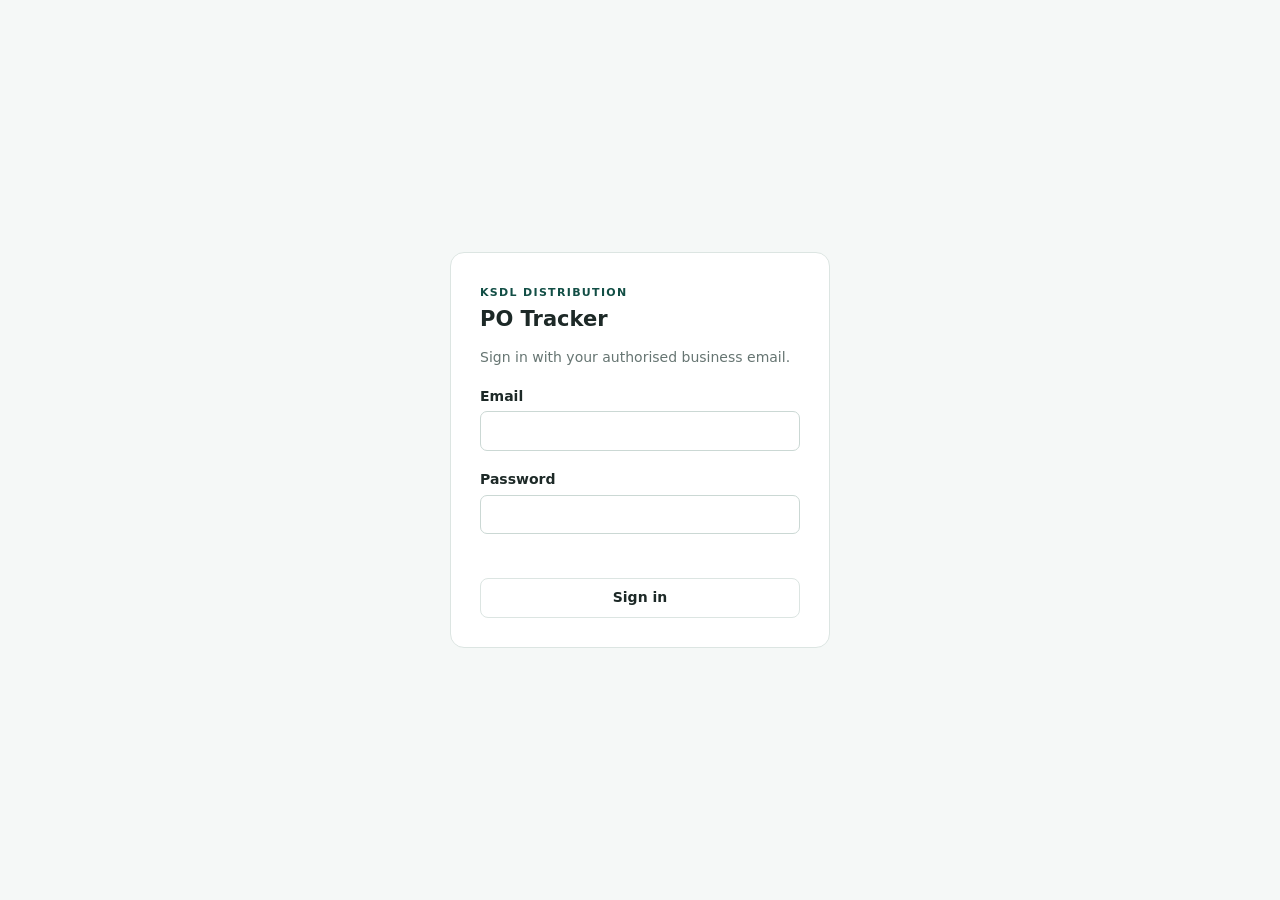
<file: index.html>
<!doctype html>
<html lang="en">
  <head>
    <meta charset="UTF-8" />
    <meta name="viewport" content="width=device-width, initial-scale=1.0" />
    <meta name="theme-color" content="#124e45" />
    <title>KSDL PO Tracker</title>
    <link rel="stylesheet" href="styles.css" />
    <link rel="stylesheet" href="mobile-filters.css" />
    <script src="https://cdn.sheetjs.com/xlsx-0.20.3/package/dist/xlsx.full.min.js"></script>
  </head>
  <body>
    <section id="loginScreen" class="login-screen hidden">
      <form id="loginForm" class="login-card">
        <span class="eyebrow">KSDL DISTRIBUTION</span>
        <h1>PO Tracker</h1>
        <p>Sign in with your authorised business email.</p>
        <label>Email<input id="emailInput" type="email" autocomplete="username" required autofocus /></label>
        <label>Password<input id="passwordInput" type="password" autocomplete="current-password" required /></label>
        <p id="loginError" class="error" aria-live="polite"></p>
        <button>Sign in</button>
      </form>
    </section>

    <main id="app" class="app-shell hidden">
      <header class="topbar">
        <div><span class="eyebrow">KSDL DISTRIBUTION</span><h1>Purchase Order Tracker</h1></div>
        <div class="top-actions">
          <span id="connectionStatus" class="connection-status">Local data</span>
          <span id="signedInAs" class="connection-status"></span>
          <a class="tracker-nav-link" href="logistics.html">Trips / Dispatch</a>
          <a class="tracker-nav-link" href="payments.html">Transport Payments</a>
          <button id="signOutBtn" class="text-btn" type="button">Sign out</button>
          <button id="newPoBtn" class="primary">+ New PO</button>
        </div>
      </header>

      <section class="summary-grid" aria-label="Dashboard summary">
        <article><span>Total POs</span><strong id="totalCount">0</strong><small id="totalValue">₹0</small></article>
        <article><span>Pending</span><strong id="pendingCount">0</strong><small>Received &amp; Scheduled</small></article>
        <article><span>In transit</span><strong id="transitCount">0</strong><small>On the road</small></article>
        <article><span>Delivered</span><strong id="deliveredCount">0</strong><small id="deliveredValue">₹0 value</small></article>
        <article class="attention"><span>Needs attention</span><strong id="attentionCount">0</strong><small>Open for 3+ days</small></article>
      </section>

      <section class="toolbar">
        <label class="search"><span>⌕</span><input id="searchInput" placeholder="Search PO, customer, invoice or transporter" /></label>
        <select id="statusFilter" aria-label="Filter by status"><option value="">All statuses</option></select>
        <select id="customerFilter" aria-label="Filter by customer"><option value="">All customers</option></select>
        <select id="dateRangeFilter" aria-label="Filter by date range">
          <option value="">All dates</option>
          <option value="current">Current month</option>
          <option value="last">Last month</option>
          <option value="custom">Custom dates</option>
        </select>
        <div id="customDateFilters" class="custom-date-filters hidden">
          <select id="dateFieldFilter" aria-label="Choose filter date"><option value="poDate">PO date</option><option value="deliveryDate">Delivery date</option></select>
          <label class="date-filter">From<input id="dateFrom" type="date" aria-label="From date" /></label>
          <label class="date-filter">To<input id="dateTo" type="date" aria-label="To date" /></label>
        </div>
        <div class="toolbar-actions">
          <button id="importBtn">Import Excel</button><input id="importFile" type="file" accept=".xlsx,.xls,.csv" hidden />
          <button id="exportBtn">Export Excel</button>
        </div>
      </section>

      <section class="table-card">
        <div class="table-title"><div><h2>All purchase orders</h2><p id="resultCount">0 records</p></div><button id="clearFilters" class="text-btn">Clear filters</button></div>
        <div class="table-wrap"><table><thead><tr>
          <th>PO / Customer</th><th>PO Date</th><th>Status</th><th>Delivery</th><th>Value</th><th>Delivery location</th><th>Invoice</th><th>Transport</th><th>Assigned</th><th>Age</th><th></th>
        </tr></thead><tbody id="poTableBody"></tbody></table></div>
        <div id="emptyState" class="empty-state hidden"><h3>No purchase orders found</h3><p>Add your first PO, or import your existing Excel file.</p><button id="emptyNewBtn" class="primary">+ Add PO</button></div>
      </section>
      <p class="footnote">PO Age = today minus PO received date. Delay = actual delivery date minus PO date.</p>
    </main>

    <dialog id="poDialog"><form id="poForm" method="dialog">
      <div class="modal-header"><div><span class="eyebrow">PURCHASE ORDER</span><h2 id="formTitle">Add PO</h2></div><button type="button" id="closeDialog" class="icon-btn" aria-label="Close">×</button></div>
      <input id="recordId" type="hidden" />
      <div class="form-grid">
        <label>Customer name*<input name="customerName" required placeholder="e.g. DMart" /></label>
        <label>PO number*<input name="poNumber" required placeholder="e.g. DM-45678" /></label>
        <label>Delivery location<input name="deliveryLocation" placeholder="Auto-captured from PO, or enter manually" /></label>
        <label class="span-2">PO copy <small>Optional: PDF, JPG or PNG received through WhatsApp or from the store. This does not change delivery status.</small><input name="poAttachment" type="file" accept="application/pdf,image/jpeg,image/png" /></label>
        <label>PO date*<input name="poDate" type="date" required /></label>
        <label>PO received date*<input name="poReceivedDate" type="date" required /></label>
        <label>Delivery date<input name="deliveryDate" type="date" /></label>
        <label>Delivery status*<select name="status" required></select></label>
        <label class="span-2">Delivery note <small>PDF, JPG or PNG. Uploading a note marks this PO as Delivered.</small><input name="deliveryNote" type="file" accept="application/pdf,image/jpeg,image/png" /></label>
        <label>PO value (₹)<input name="poValue" type="number" min="0" step="0.01" placeholder="0" /></label>
        <label>Invoice number<input name="invoiceNumber" /></label>
        <label>Invoice date<input name="invoiceDate" type="date" /></label>
        <label>Transporter<input name="transporter" placeholder="e.g. Local Tempo" /></label>
        <label>Transport amount (₹)<input name="transportAmount" type="number" min="0" step="0.01" placeholder="0" /></label>
        <label>LR / tracking number<input name="trackingNumber" /></label>
        <label>Assigned to<input name="assignedTo" placeholder="e.g. Supply Agent" /></label>
        <label>Executive review<select name="reviewStatus"><option value="Approved">Approved</option><option value="Needs Correction">Send back for correction</option><option value="Submitted">Submitted by executive</option><option value="Draft">Draft</option></select></label>
        <label class="span-2">Correction note for executive<textarea name="correctionNote" rows="2" placeholder="Explain what needs to be corrected before sending it back"></textarea></label>
        <label class="span-2">Remarks<textarea name="remarks" rows="3" placeholder="Any delivery or order note"></textarea></label>
      </div>
      <div class="modal-actions"><button type="button" id="deleteBtn" class="danger hidden">Delete</button><span></span><button type="button" id="cancelBtn">Cancel</button><button class="primary">Save PO</button></div>
    </form></dialog>
    <div id="toast" class="toast" role="status"></div>
    <script src="config.js"></script><script src="app.js?v=complete-trip-20260722"></script>
  </body>
</html>
</file>
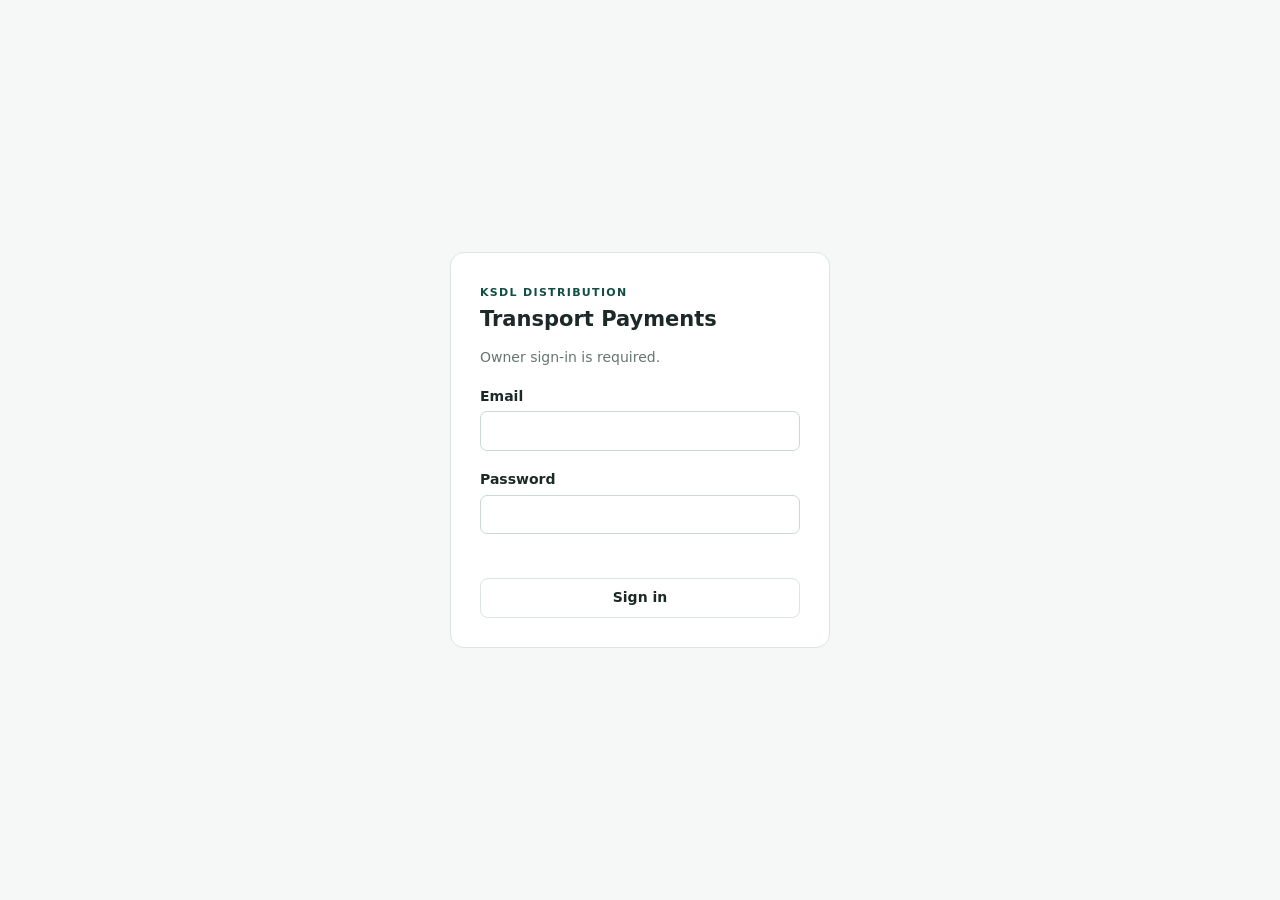
<file: payments.html>
<!doctype html>
<html lang="en">
  <head>
    <meta charset="UTF-8" />
    <meta name="viewport" content="width=device-width, initial-scale=1.0" />
    <meta name="theme-color" content="#124e45" />
    <title>KSDL Transport Payments</title>
    <link rel="stylesheet" href="styles.css" />
    <link rel="stylesheet" href="mobile-filters.css" />
    <link rel="stylesheet" href="payments.css?v=20260722-7" />
  </head>
  <body>
    <section id="loginScreen" class="login-screen hidden">
      <form id="loginForm" class="login-card">
        <span class="eyebrow">KSDL DISTRIBUTION</span><h1>Transport Payments</h1><p>Owner sign-in is required.</p>
        <label>Email<input id="emailInput" type="email" autocomplete="username" required autofocus /></label>
        <label>Password<input id="passwordInput" type="password" autocomplete="current-password" required /></label>
        <p id="loginError" class="error" aria-live="polite"></p><button>Sign in</button>
      </form>
    </section>

    <main id="app" class="app-shell hidden">
      <header class="topbar">
        <div><span class="eyebrow">OWNER CONTROL</span><h1>Transport Payments</h1></div>
        <div class="top-actions"><span id="connectionStatus" class="connection-status">Connecting…</span><span id="signedInAs" class="connection-status"></span><a class="tracker-nav-link" href="index.html">PO Tracker</a><a class="tracker-nav-link" href="logistics.html">Trips</a><button id="refreshBtn" type="button">Refresh</button><button id="signOutBtn" class="text-btn" type="button">Sign out</button></div>
      </header>

      <section class="summary-grid payment-summary" aria-label="Payment summary">
        <article><span>Outstanding</span><strong id="outstandingAmount">₹0</strong><small id="outstandingCount">0 deliveries</small></article>
        <article><span>Draft settlements</span><strong id="draftAmount">₹0</strong><small id="draftCount">0 settlements</small></article>
        <article class="attention"><span>Awaiting payment</span><strong id="approvedAmount">₹0</strong><small id="approvedCount">0 approved</small></article>
        <article><span>Paid, not reconciled</span><strong id="paidAmount">₹0</strong><small id="paidCount">0 payments</small></article>
        <article><span>Paid this month</span><strong id="monthPaidAmount">₹0</strong><small>Including reconciled</small></article>
      </section>

      <section class="payment-card">
        <div class="section-head"><div><span class="eyebrow">SETUP</span><h2>Transporter Master</h2><p>Active names appear in the executive trip dropdown. Payment details and QR codes remain owner-only.</p></div><button id="addTransporterBtn" class="primary" type="button">+ Add transporter</button></div>
        <div class="table-wrap"><table class="payment-table transporter-table"><thead><tr><th>Transporter</th><th>Contact</th><th>Verified payee</th><th>Status</th><th>Action</th></tr></thead><tbody id="transporterBody"></tbody></table></div>
        <div id="transporterEmpty" class="empty-state"><h3>No transporters added</h3><p>Add the first tempo owner before an executive creates a new trip.</p></div>
      </section>

      <section class="payment-card">
        <div class="section-head"><div><span class="eyebrow">OUTSTANDING PAYABLES</span><h2>Delivered POs awaiting settlement</h2><p>Edit and save the final cost if required. Then select any delivered POs for one transporter and create a payment record whenever you want.</p></div></div>
        <div class="payment-filters">
          <label>Transporter<select id="payableTransporterFilter"><option value="">All transporters</option></select></label>
          <label>Delivered from<input id="payableFrom" type="date" /></label><label>Delivered to<input id="payableTo" type="date" /></label>
          <button id="clearPayableFilters" class="text-btn" type="button">Clear</button>
        </div>
        <div class="settlement-selection"><span><strong id="selectedDeliveryCount">0</strong> deliveries selected</span><span>Total <strong id="selectedDeliveryTotal">₹0</strong></span><button id="createSettlementBtn" class="primary" type="button" disabled>Create payment record</button></div>
        <div class="table-wrap"><table class="payment-table payable-table"><thead><tr><th><input id="selectAllPayables" type="checkbox" aria-label="Select all visible deliveries" /></th><th>Transporter</th><th>Delivered</th><th>PO / location</th><th>Trip / vehicle</th><th>Final cost</th><th>Action</th></tr></thead><tbody id="payableBody"></tbody></table></div>
        <div id="payableEmpty" class="empty-state"><h3>No outstanding deliveries</h3><p>Completed deliveries that are not yet included in a settlement will appear here.</p></div>
      </section>

      <section class="payment-card">
        <div class="section-head"><div><span class="eyebrow">PAYMENT REGISTER</span><h2>Transport payment records</h2><p>Create and pay at any time, then reconcile the GPay transaction against the bank statement.</p></div></div>
        <div class="table-wrap"><table class="payment-table settlement-table"><thead><tr><th>Settlement</th><th>Transporter / period</th><th>Deliveries</th><th>Total</th><th>Status</th><th>Payment proof</th><th>Action</th></tr></thead><tbody id="settlementBody"></tbody></table></div>
        <div id="settlementEmpty" class="empty-state"><h3>No payment records created</h3><p>Select outstanding delivered POs whenever you are ready to pay.</p></div>
      </section>
    </main>

    <dialog id="transporterDialog" class="payment-dialog"><form id="transporterForm">
      <div class="modal-header"><div><span class="eyebrow">TRANSPORTER MASTER</span><h2 id="transporterDialogTitle">Add transporter</h2></div><button id="closeTransporterDialog" class="icon-btn" type="button" aria-label="Close">×</button></div>
      <input id="transporterId" type="hidden" />
      <div class="form-grid payment-form-grid">
        <label>Transporter / tempo owner name*<input id="transporterName" required /></label><label>Phone number<input id="transporterPhone" inputmode="tel" /></label>
        <label>Verified UPI ID*<input id="transporterUpi" required placeholder="name@bank" /></label><label>Payee name shown in UPI*<input id="transporterPayee" required /></label>
        <label class="span-2">QR code image<input id="transporterQr" type="file" accept="image/jpeg,image/png,application/pdf" /><small id="existingQrNote"></small></label>
        <label class="check-label"><input id="transporterVerified" type="checkbox" /> Owner verified UPI ID, payee name and QR</label><label class="check-label"><input id="transporterActive" type="checkbox" checked /> Active transporter</label>
      </div>
      <p id="transporterError" class="error" aria-live="polite"></p><div class="modal-actions"><span></span><button id="cancelTransporterBtn" type="button">Cancel</button><button class="primary">Save transporter</button></div>
    </form></dialog>

    <dialog id="paymentDialog" class="payment-dialog"><form id="paymentForm">
      <div class="modal-header"><div><span class="eyebrow">RECORD GPAY PAYMENT</span><h2 id="paymentDialogTitle">Mark settlement paid</h2><p id="paymentDialogSummary"></p></div><button id="closePaymentDialog" class="icon-btn" type="button" aria-label="Close">×</button></div>
      <input id="paymentSettlementId" type="hidden" />
      <div id="paymentPayeeCard" class="payee-card"></div>
      <div class="form-grid payment-form-grid"><label>Payment date*<input id="paymentDate" type="date" required /></label><label>UPI transaction ID / UTR <small>(optional)</small><input id="paymentUtr" /></label><label class="span-2">GPay payment screenshot <small>(optional)</small><input id="paymentProof" type="file" accept="image/jpeg,image/png,application/pdf" /></label><label class="span-2">Remarks<textarea id="paymentRemarks" rows="2"></textarea></label></div>
      <p id="paymentError" class="error" aria-live="polite"></p><div class="modal-actions"><span></span><button id="cancelPaymentBtn" type="button">Cancel</button><button class="primary">Save payment</button></div>
    </form></dialog>

    <dialog id="rejectDeliveryDialog" class="payment-dialog"><form id="rejectDeliveryForm">
      <div class="modal-header"><div><span class="eyebrow">RETURN FOR CORRECTION</span><h2>Send delivery back to executive</h2><p id="rejectDeliverySummary"></p></div><button id="closeRejectDeliveryDialog" class="icon-btn" type="button" aria-label="Close">×</button></div>
      <input id="rejectDeliveryId" type="hidden" />
      <p class="correction-warning">This does not delete the history. The PO will leave payment payables and reappear in the executive trip screen.</p>
      <label class="dialog-field">What needs to be corrected?*<textarea id="rejectDeliveryReason" rows="4" required placeholder="Example: Delivery slip is unclear and final tempo cost should be ₹850."></textarea></label>
      <p id="rejectDeliveryError" class="error" aria-live="polite"></p><div class="modal-actions"><span></span><button id="cancelRejectDeliveryBtn" type="button">Cancel</button><button class="danger" type="submit">Send back</button></div>
    </form></dialog>

    <div id="toast" class="toast" role="status"></div>
    <script src="config.js"></script><script src="payments.js?v=20260722-7"></script>
  </body>
</html>
</file>
<file: styles.css>
:root{--green:#124e45;--green2:#0d3b35;--mint:#e7f3ef;--ink:#1d2927;--muted:#667572;--line:#dce5e2;--bg:#f5f8f7;--white:#fff;--amber:#b65d00;--red:#b52c2c}*{box-sizing:border-box}body{margin:0;background:var(--bg);font:14px/1.4 Inter,ui-sans-serif,system-ui,-apple-system,BlinkMacSystemFont,"Segoe UI",sans-serif;color:var(--ink)}button,input,select,textarea{font:inherit}button{border:1px solid var(--line);border-radius:8px;background:#fff;padding:9px 13px;cursor:pointer;color:var(--ink);font-weight:650}button:hover{background:#f3f6f5}.primary{border-color:var(--green);background:var(--green);color:#fff}.primary:hover{background:var(--green2)}.app-shell{max-width:1500px;margin:auto;padding:28px}.topbar{display:flex;align-items:flex-end;justify-content:space-between;margin-bottom:25px}.topbar h1{font-size:26px;line-height:1.1;margin:3px 0 0}.eyebrow{color:var(--green);font-size:11px;font-weight:800;letter-spacing:.12em}.top-actions,.toolbar,.toolbar-actions{display:flex;align-items:center;gap:10px}.connection-status{font-size:12px;color:var(--muted);padding:7px 10px;background:#ecf2f0;border-radius:99px}.summary-grid{display:grid;grid-template-columns:repeat(5,1fr);gap:14px;margin-bottom:21px}.summary-grid article,.table-card{background:var(--white);border:1px solid var(--line);border-radius:12px}.summary-grid article{padding:16px}.summary-grid span{display:block;color:var(--muted);font-size:12px;font-weight:650}.summary-grid strong{font-size:27px;line-height:1.3;display:block;margin-top:3px}.summary-grid small{color:var(--muted)}.summary-grid .attention{border-color:#eed7bc;background:#fffaf4}.summary-grid .attention strong{color:var(--amber)}.toolbar{margin-bottom:14px}.search{position:relative;flex:1;min-width:230px}.search span{position:absolute;left:10px;top:7px;font-size:20px;color:var(--muted)}.search input{width:100%;padding:10px 12px 10px 32px}.toolbar select{padding:10px;max-width:175px}input,select,textarea{border:1px solid #cbd8d4;border-radius:7px;background:#fff;padding:9px;width:100%;outline-color:#4c998a}.table-title{display:flex;align-items:center;justify-content:space-between;padding:18px 19px;border-bottom:1px solid var(--line)}.table-title h2{font-size:16px;margin:0}.table-title p{color:var(--muted);font-size:12px;margin:2px 0 0}.text-btn{border:0;padding:4px;color:var(--green);background:transparent}.table-wrap{overflow:auto}table{width:100%;border-collapse:collapse;min-width:1050px}th{text-align:left;text-transform:uppercase;font-size:10px;letter-spacing:.07em;color:var(--muted);background:#fbfcfc}th,td{padding:13px 14px;border-bottom:1px solid #edf1f0;vertical-align:middle}td{font-size:13px}.primary-cell{font-weight:750}.secondary{display:block;font-size:12px;color:var(--muted);margin-top:2px}.pill{font-size:11px;font-weight:750;padding:5px 8px;border-radius:20px;display:inline-block;white-space:nowrap}.received{background:#e8eff8;color:#305b8c}.scheduled{background:#f8f0da;color:#8a6400}.in-transit{background:#e4f2f5;color:#12677b}.delivered{background:#e4f3ea;color:#18723b}.partially-delivered{background:#fcefdc;color:#9a5500}.cancelled{background:#f5e5e5;color:#a12b2b}.action-btn{padding:5px 9px;font-size:12px}.empty-state{text-align:center;padding:55px 20px}.empty-state h3{margin:0}.empty-state p{color:var(--muted);margin:6px 0 18px}.hidden{display:none!important}.footnote{font-size:12px;color:var(--muted);margin:12px 3px}dialog{border:0;border-radius:13px;padding:0;width:min(760px,calc(100% - 30px));box-shadow:0 20px 55px #16332b55}dialog::backdrop{background:#132d2866}dialog form{padding:22px}.modal-header{display:flex;justify-content:space-between;align-items:start;margin-bottom:18px}.modal-header h2{margin:3px 0 0}.icon-btn{font-size:25px;border:0;padding:0 7px;background:transparent}.form-grid{display:grid;grid-template-columns:1fr 1fr;gap:14px}.form-grid label{font-size:12px;font-weight:700;color:#43514e}.form-grid input,.form-grid select,.form-grid textarea{display:block;margin-top:5px;font-weight:400;color:var(--ink)}textarea{resize:vertical}.span-2{grid-column:span 2}.modal-actions{display:grid;grid-template-columns:auto 1fr auto auto;gap:9px;margin-top:22px}.danger{color:var(--red);border-color:#e7b9b9}.toast{position:fixed;right:20px;bottom:20px;background:#193d36;color:#fff;padding:11px 15px;border-radius:8px;box-shadow:0 5px 20px #0003;opacity:0;transform:translateY(12px);transition:.2s;pointer-events:none}.toast.show{opacity:1;transform:translateY(0)}.login-screen{position:fixed;inset:0;z-index:10;display:grid;place-items:center;background:var(--bg)}.login-card{width:min(380px,calc(100% - 36px));background:white;border:1px solid var(--line);border-radius:14px;padding:29px}.login-card h1{margin:3px 0}.login-card p{color:var(--muted)}.login-card label{display:block;font-weight:700;margin:19px 0 14px}.login-card label input{margin-top:5px}.login-card button{width:100%}.error{color:var(--red)!important;min-height:18px;font-size:12px}@media(max-width:900px){.summary-grid{grid-template-columns:repeat(3,1fr)}.toolbar{flex-wrap:wrap}.toolbar-actions{margin-left:auto}}@media(max-width:580px){.app-shell{padding:17px}.topbar{align-items:start;gap:15px}.topbar h1{font-size:21px}.connection-status{display:none}.summary-grid{grid-template-columns:1fr 1fr;gap:9px}.summary-grid article{padding:13px}.summary-grid strong{font-size:23px}.toolbar select{flex:1;max-width:none}.toolbar-actions{width:100%;margin-left:0}.toolbar-actions button{flex:1}.form-grid{grid-template-columns:1fr}.span-2{grid-column:span 1}.modal-actions{grid-template-columns:auto 1fr auto auto}dialog form{padding:17px}}
</file>
<file: mobile-filters.css>
/* Small-screen filter improvements for KSDL PO Tracker. */
.custom-date-filters {
  display: grid;
  grid-template-columns: minmax(130px, 1fr) minmax(135px, 1fr) minmax(135px, 1fr);
  align-items: end;
  gap: 10px;
}

.date-filter {
  color: var(--muted);
  font-size: 11px;
}

.date-filter input {
  display: block;
  min-width: 135px;
  margin-top: 2px;
}

.note-link {
  display: block;
  width: fit-content;
  margin-top: 4px;
  color: var(--green);
  font-size: 12px;
  font-weight: 700;
}

.tracker-nav-link {
  color: var(--green);
  font-size: .85rem;
  font-weight: 800;
  text-decoration: none;
  border: 1px solid #bfd7cf;
  padding: 8px 10px;
  border-radius: 9px;
  background: #f6fbf9;
}

.tracker-nav-link:hover { background: #e8f5f0; }

@media (max-width: 580px) {
  .toolbar {
    display: grid;
    grid-template-columns: 1fr 1fr;
    gap: 9px;
  }

  .toolbar .search,
  .toolbar .custom-date-filters,
  .toolbar .toolbar-actions {
    grid-column: 1 / -1;
  }

  .toolbar select {
    max-width: none;
  }

  .custom-date-filters {
    display: grid;
    grid-template-columns: 1fr 1fr;
    gap: 8px;
  }

  .custom-date-filters select {
    grid-column: 1 / -1;
  }

  .date-filter input {
    min-width: 0;
  }
}
</file>
<file: payments.css>
.payment-card{margin-top:18px;padding:18px;background:#fff;border:1px solid var(--line);border-radius:14px;box-shadow:0 7px 24px #153d3520}.section-head{display:flex;justify-content:space-between;align-items:flex-start;gap:16px;margin-bottom:14px}.section-head h2{margin:2px 0 3px}.section-head p{margin:0;color:var(--muted);font-size:.83rem}.payment-table{width:100%;min-width:900px;border-collapse:collapse}.transporter-table{min-width:720px}.payment-table th,.payment-table td{padding:11px 10px;border-top:1px solid var(--line);vertical-align:top;text-align:left}.payment-table th{background:#f7faf9;color:var(--muted);font-size:.75rem}.payment-summary article strong{font-size:1.45rem}.payment-filters{display:grid;grid-template-columns:2fr 1fr 1fr auto;gap:10px;margin-bottom:12px}.payment-filters label{display:flex;flex-direction:column;gap:5px;color:var(--muted);font-size:.76rem;font-weight:700}.settlement-selection{display:flex;align-items:center;gap:18px;flex-wrap:wrap;margin:12px 0;padding:11px 13px;background:#f1f8f5;border-radius:9px;color:var(--muted);font-size:.82rem}.settlement-selection button{margin-left:auto}.cost-editor{display:flex;align-items:center;gap:5px;min-width:150px}.cost-editor input{width:95px;padding:6px 7px}.cost-editor button{white-space:nowrap}.return-delivery{white-space:nowrap;color:#a32626}.correction-warning{margin:0 0 16px;padding:11px 13px;border:1px solid #edc7c7;border-radius:9px;background:#fff7f7;color:#842929}.dialog-field{display:flex;flex-direction:column;gap:6px;font-size:.82rem;font-weight:700;color:#43514e}.payment-dialog{width:min(760px,calc(100% - 24px));padding:0;border:0;border-radius:16px;background:#fff;box-shadow:0 24px 70px #18312e40}.payment-dialog::backdrop{background:#122a257d}.payment-dialog form{padding:22px}.payment-form-grid{grid-template-columns:1fr 1fr}.payment-form-grid small{color:var(--muted);line-height:1.35}.check-label{flex-direction:row!important;align-items:center;margin-top:20px}.check-label input{width:18px;height:18px}.master-status,.payment-status{display:inline-flex;padding:4px 8px;border-radius:99px;background:#eaf4f0;color:var(--green);font-size:.73rem;font-weight:800}.master-status.inactive,.payment-status.disputed{background:#f1f1f1;color:#666}.payment-status.draft{background:#fff2d8;color:#915d00}.payment-status.approved{background:#e9f2ff;color:#245ba7}.payment-status.paid{background:#f0edff;color:#5a45a8}.payment-status.reconciled{background:#eaf4f0;color:#087443}.row-actions{display:flex;gap:6px;flex-wrap:wrap}.row-actions button{white-space:nowrap}.payee-card{display:grid;grid-template-columns:120px 1fr;gap:14px;margin-bottom:16px;padding:13px;background:#f3f8f6;border-radius:10px}.payee-card img{width:120px;height:120px;object-fit:contain;background:#fff;border:1px solid var(--line);border-radius:8px}.payee-card p{margin:3px 0;color:var(--muted);font-size:.82rem}.payee-card strong{color:var(--ink)}.proof-link{display:block;margin-top:4px;color:var(--green);font-size:.75rem;font-weight:800}.settlement-number{display:block;font-weight:800}.muted-line{display:block;margin-top:3px;color:var(--muted);font-size:.75rem}.payable-table input[type=checkbox]{width:17px;height:17px}.selected-payable{background:#f1f8f5}@media(max-width:760px){.topbar{flex-direction:column}.top-actions{width:100%;flex-wrap:wrap}.section-head{flex-direction:column}.section-head .primary{width:100%}.payment-filters{grid-template-columns:1fr 1fr}.payment-filters label:first-child{grid-column:1/-1}.payment-summary{grid-template-columns:1fr 1fr}.payment-form-grid{grid-template-columns:1fr}.payee-card{grid-template-columns:1fr}.settlement-selection button{width:100%;margin-left:0}}

#paymentDialog{width:min(900px,calc(100% - 24px))}.payee-card{grid-template-columns:minmax(260px,320px) 1fr;align-items:center;gap:22px}.qr-preview{text-align:center}.qr-preview a{display:block}.qr-preview img{width:min(100%,320px);height:auto;aspect-ratio:1;object-fit:contain;padding:8px;background:#fff;border:2px solid #cbd8d4;border-radius:12px}.qr-preview span{display:block;margin-top:7px;color:var(--muted);font-size:.76rem;font-weight:700}.qr-open-button{padding:24px 14px;border:2px dashed #9fbeb6;border-radius:12px;background:#fff;color:var(--green);font-weight:800;text-decoration:none}.payment-form-grid label small{font-weight:500}@media(max-width:760px){.payee-card{grid-template-columns:1fr}.qr-preview img{width:min(100%,300px)}}
</file>
